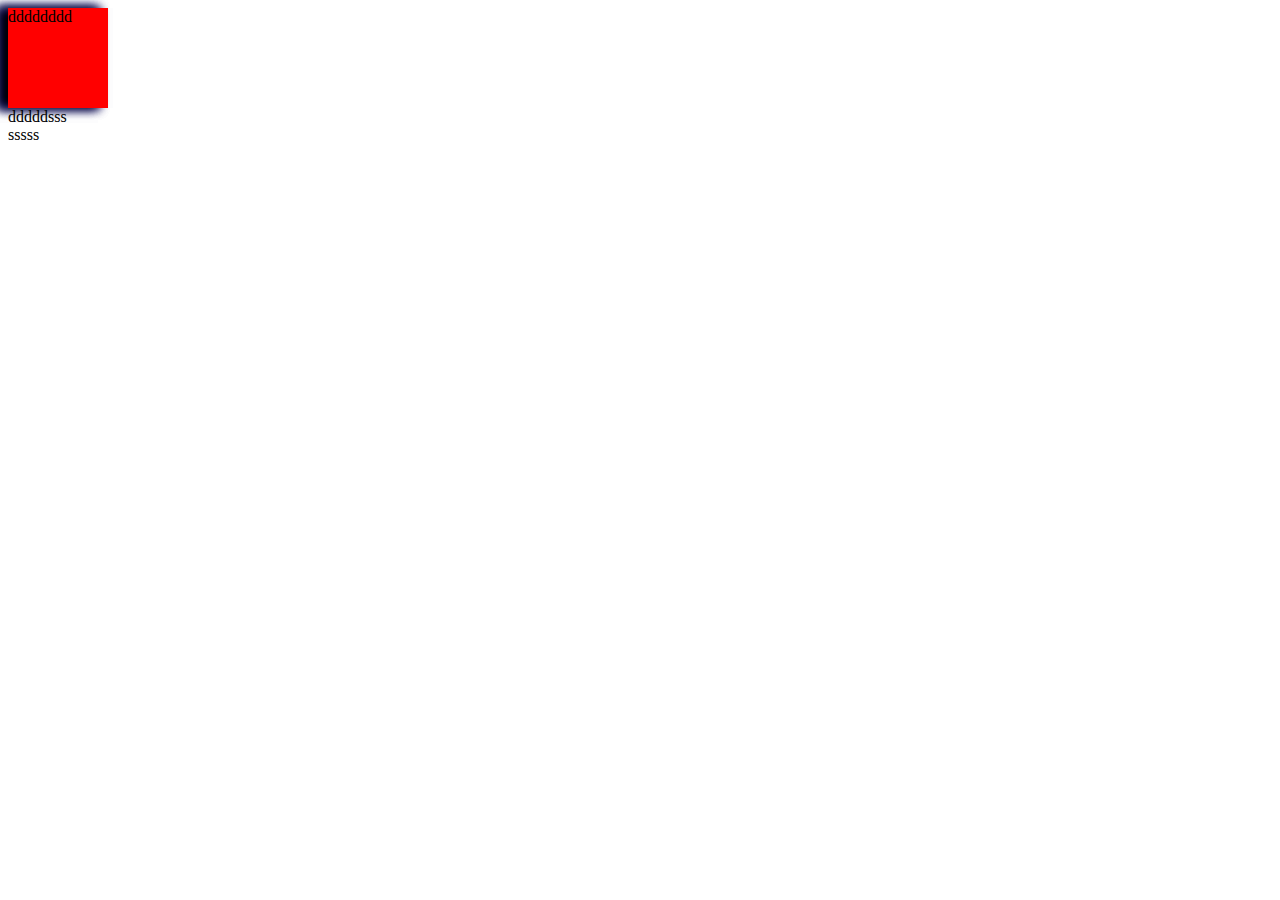
<file: 50/1/index.html>
<!DOCTYPE html>
<html lang="en">
<head>
	<meta charset="UTF-8">
	<title>Document</title>
	<style type="text/css">
     .dv{
     	width: 100px;
     	height: 100px;
     	background: red;
     	-webkit-box-shadow: -10px 0px 10px black,-10px 0px 10px blue,-10px 0px 10px yellow,-10px 0px 10px blue;
-moz-box-shadow: -10px 0px 10px black,-10px 0px 10px blue,-10px 0px 10px yellow,-10px 0px 10px blue;
box-shadow:  -10px 0px 10px black,-10px 0px 10px blue,-10px 0px 10px yellow,-10px 0px 10px blue;
     }
	</style>
</head>
<body>
	<div class="dv">dddddddd</div>
	<div></div>
	<div></div>
	<div>dddddsss</div>
	<div>sssss</div>
</body>
</html>
</file>
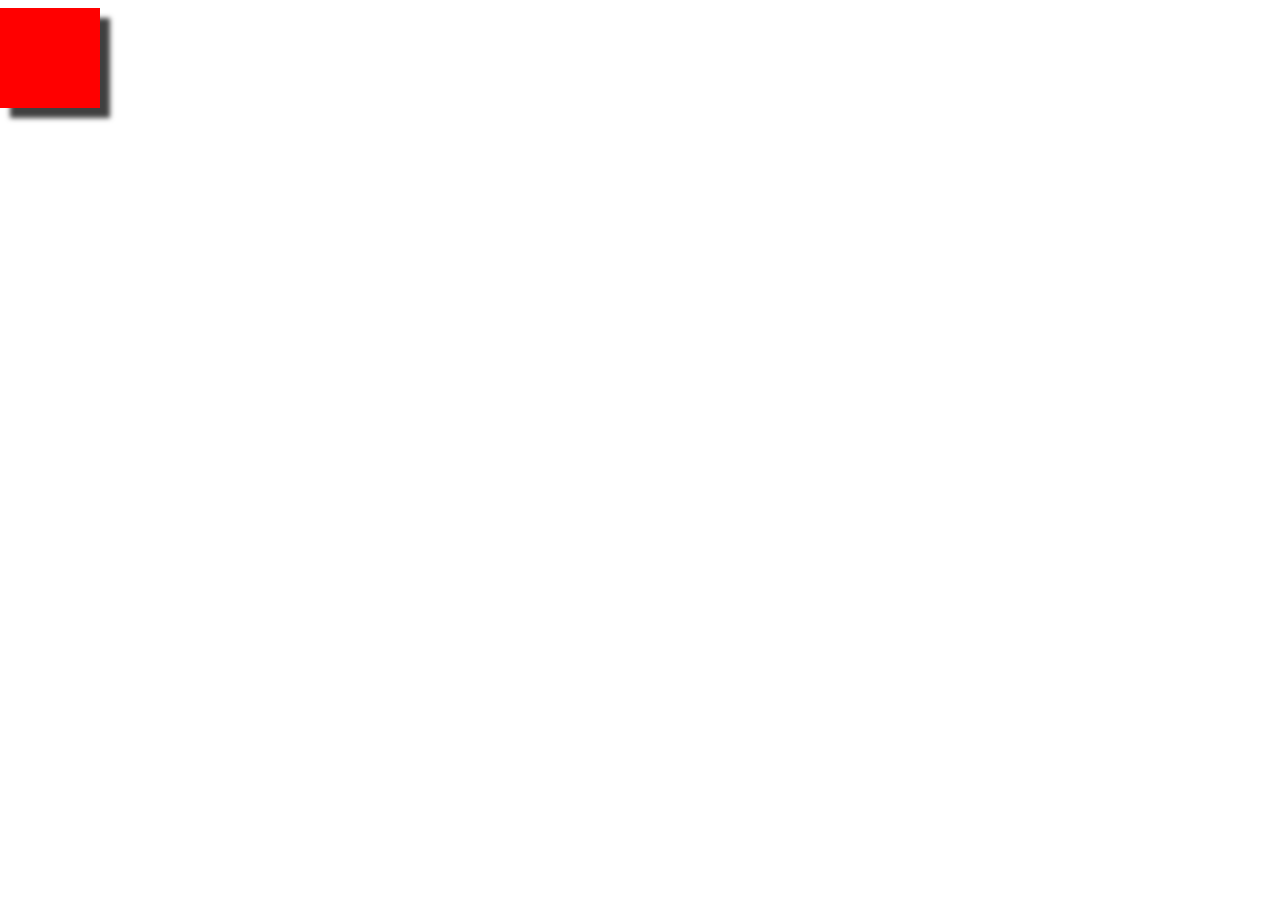
<file: 50/2/index.html>
<!DOCTYPE html>
<html lang="en">
<head>
	<meta charset="UTF-8">
	<title>Document</title>
	<style type="text/css">
	 #wo{
	 	width: 100px;
	 	height: 100px;
	 	background: red;
	    transition:2s all 2s ease;
        -moz-transition:2s all 2s ease; /* Firefox 4 */
        -webkit-transition:2s all 2s ease; /* Safari 和 Chrome */
        -o-transition: 2s all 2s ease; /* Opera */
	 	left:0%;
	 	position: absolute;
	 	-webkit-box-shadow: 10px 10px 5px 0px rgba(0,0,0,0.75);
-moz-box-shadow: 10px 10px 5px 0px rgba(0,0,0,0.75);
box-shadow: 10px 10px 5px 0px rgba(0,0,0,0.75);
	 }
 #wo:hover{
	 	width: 300px;
	 	height: 300px;
	 	background: red;
	 	transition:2s all 2s ease;
        -moz-transition:2s all 2s ease; /* Firefox 4 */
        -webkit-transition:2s all 2s ease; /* Safari 和 Chrome */
        -o-transition: 2s all 2s ease; /* Opera */
	 	position: absolute;
	 	left: 5%;
	 	-webkit-box-shadow: 30px 40px 20px 20px rgba(30,50,70,90.75);
-moz-box-shadow:  30px 40px 20px 20px rgba(30,50,70,90.75);
box-shadow:  30px 40px 20px 20px rgba(30,50,70,90.75);
	 }

	</style>
</head>
<body>
	
</body>
</html>

</head>
<body>
	<div id="wo"></div>
</body>
</html>
</file>
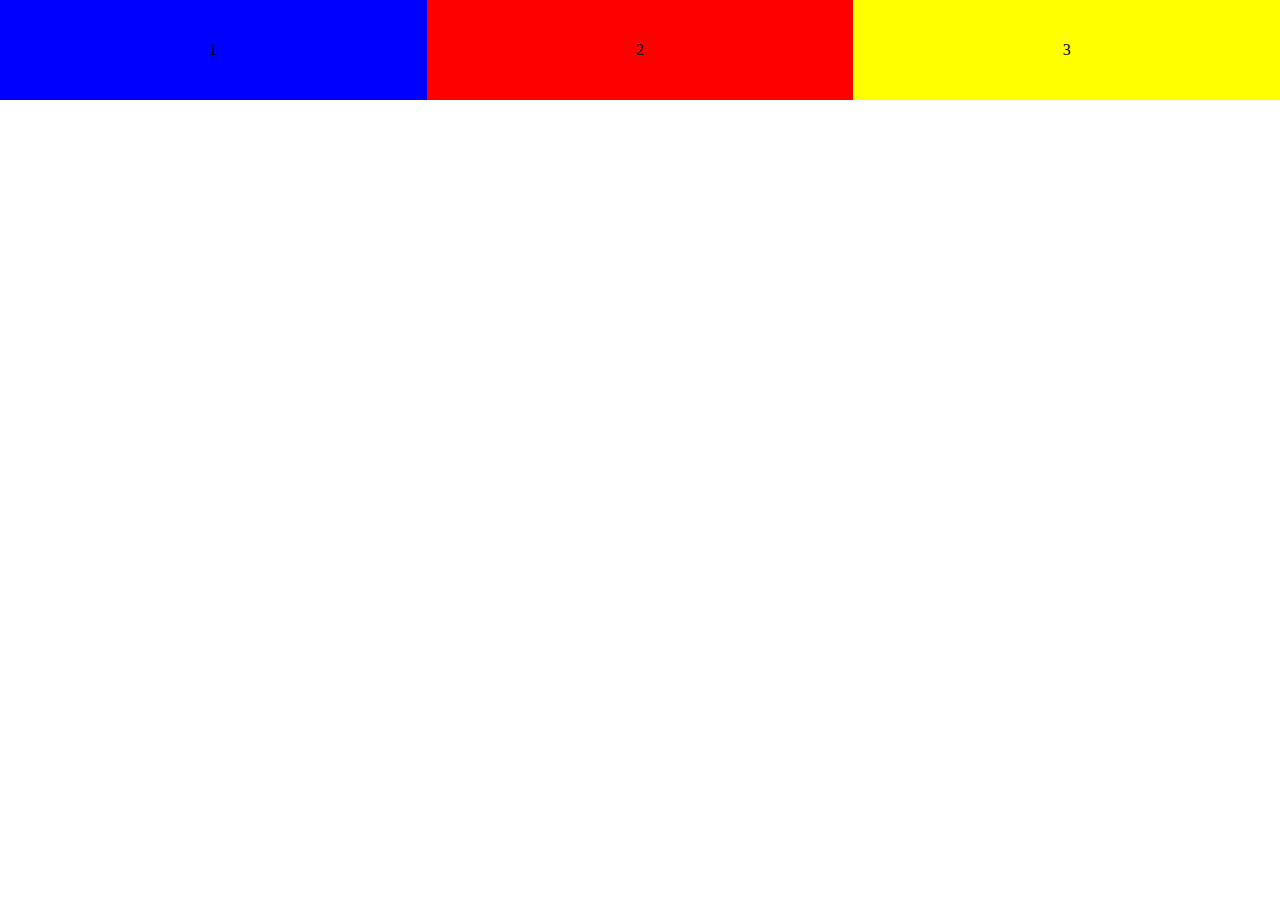
<file: 50/6/index.html>
<!DOCTYPE html>
<html lang="en">
<head>
	<meta charset="UTF-8" name="viewport" content="width=device-width,inital-scale=1.0,maximum-scale=1.0" >
	<title>Document</title>
	<style type="text/css">

	*{
		margin: 0;
		padding: 0;
	}

     ul{
     	list-style: none;
     }
     
   
     
     .blue{
     	width: 100%;
     	height: 100px;
     	background: blue;
     	text-align: center;
     	line-height: 100px;

     }
      .red{
     		width: 100%;
     	height: 100px;
     	background: red;
     	text-align: center;
     	line-height: 100px;

     	
     }
      .yellow{
     	width: 100%;
     	height: 100px;
     	background: yellow;
     	text-align: center;
     	line-height: 100px;

     	
     }

@media(min-width:500px){
	.clearfix{
     	content: "";
     	display: table;
     	clear: both;
     }
       .red{
     	width: 50%;
     	height: 100px;
     	background: blue;
     	text-align: center;
     	line-height: 100px;
     	float: left;

     }
      .yellow{
     		width: 50%;
     	height: 100px;
     	background: red;
     	text-align: center;
     	line-height: 100px;
         	float: left;
     	
     }
      .blue{
     		width: 100%;
     	height: 100px;
     	background: yellow;
     	text-align: center;
     	line-height: 100px;
     
     }
       
      }
      @media(min-width:800px){
       
       .clearfix{
       	clear: none;
     }
       .red{
     	width: 33.33333%;
     	height: 100px;
     	background: blue;
     	text-align: center;
     	line-height: 100px;
     	float: left;

     }
      .yellow{
     		width: 33.3333%;
     	height: 100px;
     	background: red;
     	text-align: center;
     	line-height: 100px;
         	float: left;
     	
     }
      .blue{
     		width: 33.3333%;
     	height: 100px;
     	background: yellow;
     	text-align: center;
     	line-height: 100px;
     float: left;
     }
       
      }
	</style>
</head>
<body>
<div class="box">
	<ul>
		<li class="red ">1</li>
		<li class="yellow ">2</li>
		<li class="blue  clearfix">3</li>
	</ul>
</div>
</body>
</html>
</file>
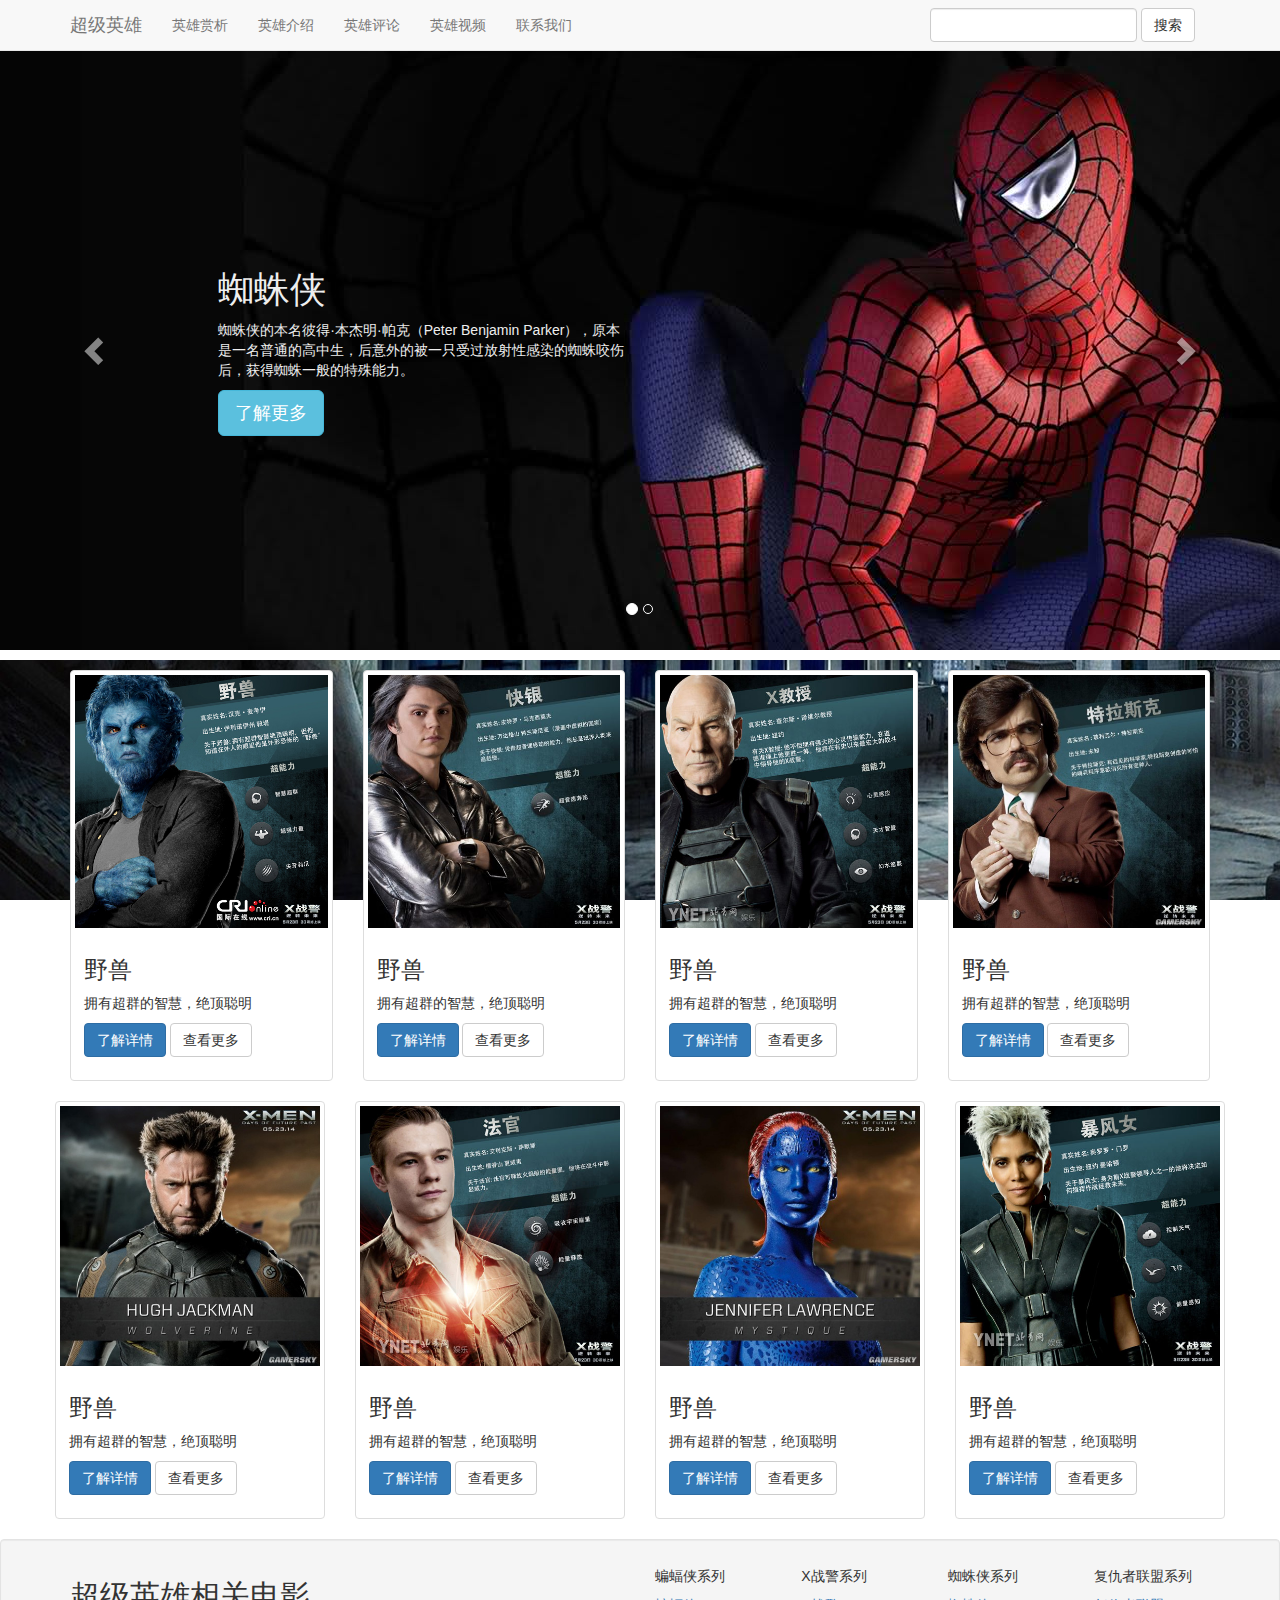
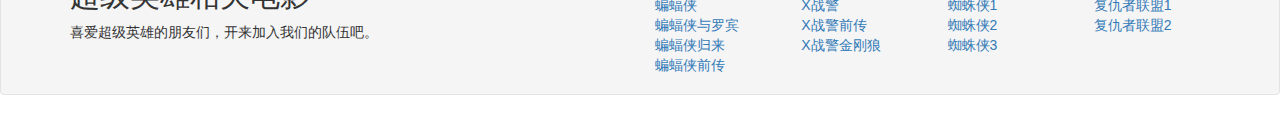
<file: 50/9/index.html>
<!DOCTYPE html>
<html lang="en">
<head>
	<meta charset="UTF-8">
	<title>Document</title>

	<html xmlns="http://www.w3.org/1999/xhtml">
<head>
<meta http-equiv="Content-Type" content="text/html; charset=utf-8" />
<title>无标题文档</title>
<link rel="stylesheet" href="css/bootstrap.min.css" />
<link rel="stylesheet" href="css/css/index.css" />
</head>

<body data-spy="scroll">
<div id="header">
 <div class="navbar navbar-default navbar-fixed-top">
    	<div class="container">
        	<div class="navbar-header">
            <button type="button" class="navbar-toggle collapsed" data-target="#list" data-toggle="collapse">
            	<span class="icon-bar"></span>
                <span class="icon-bar"></span>
                <span class="icon-bar"></span>
            </button>
            	<a class="navbar-brand" href="#">超级英雄</a>
            </div>
            <div class=" collapse navbar-collapse" id="list">
            <ul class="nav navbar-nav">
            	<li><a href="#banner">英雄赏析</a></li>
                <li><a href="#content">英雄简介</a></li>
                <li><a href="#footer">英雄视频</a></li>
                <li><a href="#banner">英雄图片</a></li>
                <li><a href="#banner">联系我们</a></li>
            </ul>
            <form class="navbar-form pull-right">
            <input type="text" class="form-control" />
            <input type="button" class="btn btn-default" value="搜索" />
            </form>
        </div>
      </div>
    </div>
  </div>
    <!--banner start-->
<body data-spy="scroll">
<div id="header">
  <div class="navbar navbar-default navbar-fixed-top">
    <div class="container"> 
      <div class="navbar-header">
        <button type="button" class="navbar-toggle collapsed" data-toggle="collapse" data-target="#list">
          <span class="icon-bar"></span>
          <span class="icon-bar"></span>
          <span class="icon-bar"></span>
        </button>
        <a class="navbar-brand" href="#">超级英雄</a> 
      </div>
      <div class="collapse navbar-collapse" id="list">
        <ul class="nav navbar-nav">
          <li><a href="#banner">英雄赏析</a></li>
          <li><a href="#content">英雄介绍</a></li>
          <li><a href="#footer">英雄评论</a></li>
          <li><a href="#">英雄视频</a></li>
          <li><a href="#">联系我们</a></li>
        </ul>
        <form class="navbar-form pull-right">
          <input type="text" class=" form-control">
          <input type="button" class="btn btn-default" value="搜索">
        </form>
      </div>
    </div>
  </div>
</div>


<div id="banner">
  <div id="carousel-example-generic" class="carousel slide">
    <ol class="carousel-indicators">
      <li data-target="#carousel-example-generic" data-slide-to="0" class="active"></li>
      <li data-target="#carousel-example-generic" data-slide-to="1"></li>
    </ol>
    <div class="carousel-inner" role="listbox">
      <div class="item active">
        <div id="banner1" class="row">
          <div class="desc col-md-4 col-md-offset-2">
            <h1>蜘蛛侠</h1>
            <p>蜘蛛侠的本名彼得·本杰明·帕克（Peter Benjamin Parker），原本是一名普通的高中生，后意外的被一只受过放射性感染的蜘蛛咬伤后，获得蜘蛛一般的特殊能力。</p>
            <a class="btn btn-info btn-lg">了解更多</a> </div>
        </div>
      </div>
      <div class="item">
        <div id="banner2" class="row">
          <div class="desc col-md-4 col-md-offset-2">
            <h1>钢铁侠</h1>
            <p>工业家及发明家托尼·斯塔克遭阴谋绑架，被迫制造最致命的武器，身受重伤的他却暗中制造了一套高科技盔甲，保护自己逃生，从此变身“钢铁侠”保卫地球。</p>
            <a class="btn btn-info btn-lg">了解更多</a> </div>
        </div>
      </div>
    </div>
    <a class="left carousel-control" href="#carousel-example-generic" data-slide="prev"> <span class="glyphicon glyphicon-chevron-left"></span> </a> <a class="right carousel-control" href="#carousel-example-generic" data-slide="next"> <span class="glyphicon glyphicon-chevron-right"></span> </a> </div>
</div>

<div id="content">
	<div class="container">
		<div class="row">
        	<div class="col-md-3">
        		<div class="thumbnail"><img src="img/thumbnail1.jpg" />
            	<div class="caption">
                	 <h3>野兽</h3>
                     <p>拥有超群的智慧，绝顶聪明</p>
                     <p><a href="#" class="btn btn-primary" role="button">了解详情</a> <a href="#" class="btn btn-default" role="button">查看更多</a></p>
                </div>
            </div>
        	</div>
            <div class="col-md-3">
        		<div class="thumbnail"><img src="img/thumbnail2.jpg" />
            	<div class="caption">
                	 <h3>野兽</h3>
                     <p>拥有超群的智慧，绝顶聪明</p>
                     <p><a href="#" class="btn btn-primary" role="button">了解详情</a> <a href="#" class="btn btn-default" role="button">查看更多</a></p>
                </div>
            </div>
        	</div>
            <div class="col-md-3">
        		<div class="thumbnail"><img src="img/thumbnail3.jpg" />
            	<div class="caption">
                	 <h3>野兽</h3>
                     <p>拥有超群的智慧，绝顶聪明</p>
                     <p><a href="#" class="btn btn-primary" role="button">了解详情</a> <a href="#" class="btn btn-default" role="button">查看更多</a></p>
                </div>
            </div>
        	</div>
            <div class="col-md-3">
        		<div class="thumbnail"><img src="img/thumbnail4.jpg" />
            	<div class="caption">
                	 <h3>野兽</h3>
                     <p>拥有超群的智慧，绝顶聪明</p>
                     <p><a href="#" class="btn btn-primary" role="button">了解详情</a> <a href="#" class="btn btn-default" role="button">查看更多</a></p>
                </div>
            </div>
        	</div>
        <div class="row">
        	<div class="col-md-3">
        		<div class="thumbnail"><img src="img/thumbnail5.jpg"/>
            	<div class="caption">
                	 <h3>野兽</h3>
                     <p>拥有超群的智慧，绝顶聪明</p>
                     <p><a href="#" class="btn btn-primary" role="button">了解详情</a> <a href="#" class="btn btn-default" role="button">查看更多</a></p>
                </div>
            </div>
        	</div>
            <div class="col-md-3">
        		<div class="thumbnail"><img src="img/thumbnail6.jpg" />
            	<div class="caption">
                	 <h3>野兽</h3>
                     <p>拥有超群的智慧，绝顶聪明</p>
                     <p><a href="#" class="btn btn-primary" role="button">了解详情</a> <a href="#" class="btn btn-default" role="button">查看更多</a></p>
                </div>
            </div>
        	</div>
            <div class="col-md-3">
        		<div class="thumbnail"><img src="img/thumbnail7.jpg" />
            	<div class="caption">
                	 <h3>野兽</h3>
                     <p>拥有超群的智慧，绝顶聪明</p>
                     <p><a href="#" class="btn btn-primary" role="button">了解详情</a> <a href="#" class="btn btn-default" role="button">查看更多</a></p>
                </div>
            </div>
        	</div>
            <div class="col-md-3">
        		<div class="thumbnail"><img src="img/thumbnail8.jpg"/>
            	<div class="caption">
                	 <h3>野兽</h3>
                     <p>拥有超群的智慧，绝顶聪明</p>
                     <p><a href="#" class="btn btn-primary" role="button">了解详情</a> <a href="#" class="btn btn-default" role="button">查看更多</a></p>
                </div>
            </div>
        	</div>
        </div>    
            
        </div>
	</div>
<div id="footer" class="well">
	<div class="container">
    	<div class="row">
           <div class="col-md-6">
             <h2>超级英雄相关电影</h2>
             <p>喜爱超级英雄的朋友们，开来加入我们的队伍吧。</p>
           </div>
           <div class="col-md-6">
           		<div class="row">
                	<div class="col-sm-3">
                    	<h5>蝙蝠侠系列</h5>
                         <ul>
                     	 <li><a>蝙蝠侠</a></li>
             			 <li><a>蝙蝠侠与罗宾</a></li>
             			 <li><a>蝙蝠侠归来</a></li>
             			 <li><a>蝙蝠侠前传</a></li>
           				 </ul>
                    </div>
                    <div class="col-sm-3">
                    	<h5>X战警系列</h5>
            <ul>
              <li><a>X战警</a></li>
              <li><a>X战警前传</a></li>
              <li><a>X战警金刚狼</a></li>
            </ul>
                    </div>
                    <div class="col-sm-3">
                    	<h5>蜘蛛侠系列</h5>
            <ul>
              <li><a>蜘蛛侠1</a></li>
              <li><a>蜘蛛侠2</a></li>
              <li><a>蜘蛛侠3</a></li>
            </ul>
                    </div>
                    <div class="col-sm-3">
                    	 <h5>复仇者联盟系列</h5>
            <ul>
              <li><a>复仇者联盟1</a></li>
              <li><a>复仇者联盟2</a></li>
            </ul>
                    </div>
                    
                    
                    
                </div>
           </div>
        </div>
    </div>
	
</div>




</div>
<script src="js/jquery-1.11.1.js"></script>
<script src="js/bootstrap.min.js"></script>
</body>
</html>
</file>
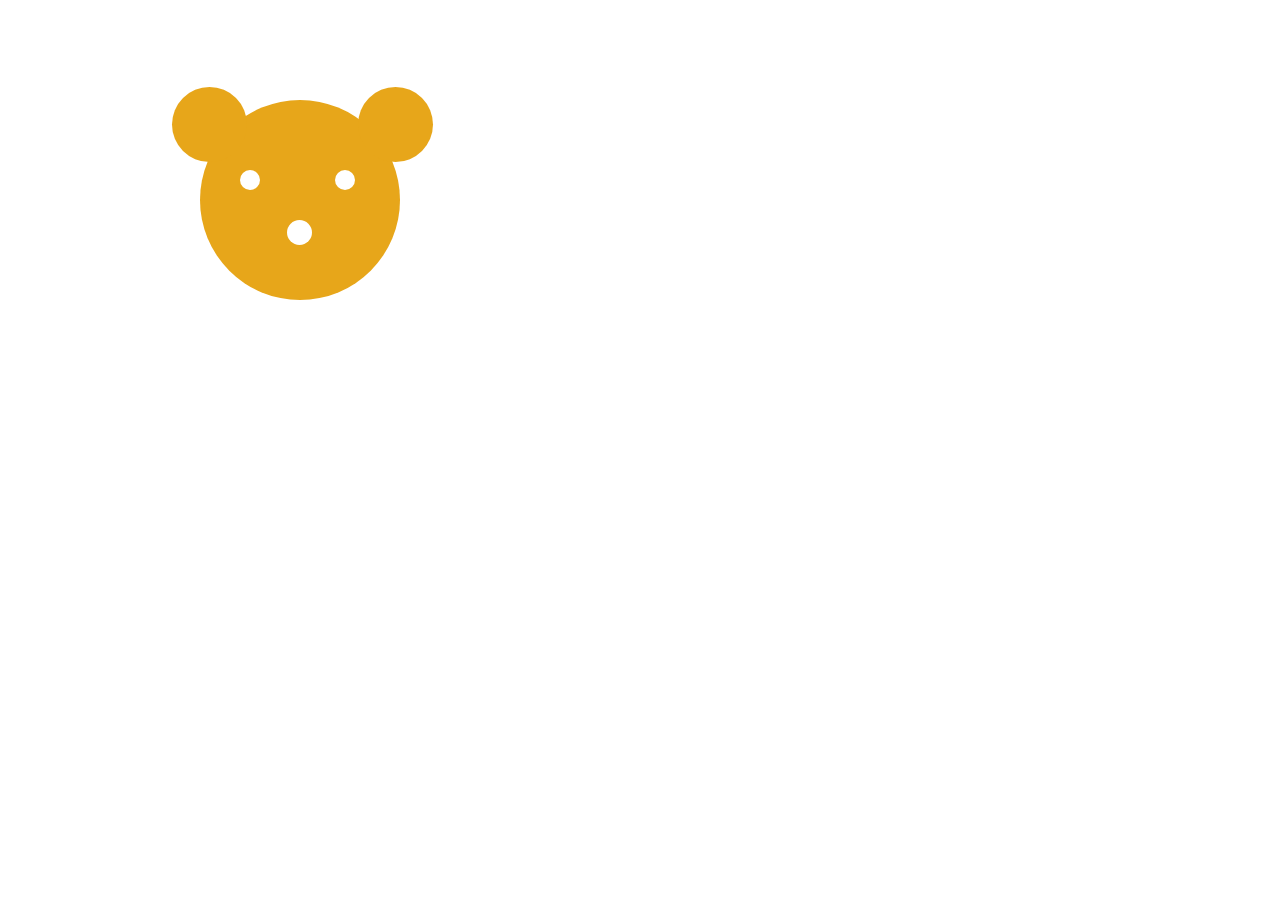
<file: 50/2/index1.html>
<!DOCTYPE html>
<html lang="en">
<head>
	<meta charset="UTF-8">
	<title>Document</title>
	<style type="text/css">
     *{margin: 0;padding: 0}
     #dv{
     	margin-left: 200px;
     	margin-top: 100px;
     }
     .big{
     	width: 200px;
     	height: 200px;
     	background-color: rgb(231, 166, 26);
     	border-radius: 200px 200px 200px 200px;
-moz-border-radius: 200px 200px 200px 200px;
-webkit-border-radius: 200px 200px 200px 200px;

     }
     .left,.right{
     	width: 75px;
     	height: 75px;
     	background-color: rgb(231, 166, 26);
     	border-radius: 200px 200px 200px 200px;
-moz-border-radius: 200px 200px 200px 200px;
-webkit-border-radius: 200px 200px 200px 200px;
position: absolute;
     }
     .left{
     	top:87px;
     	left:172px;
     }
     .right{
     	left:358px;
     	top:87px;
     }
     .left1,.right1{
     	width: 20px;
     	height: 20px;
     	background-color:white;
     	border-radius: 200px 200px 200px 200px;
-moz-border-radius: 200px 200px 200px 200px;
-webkit-border-radius: 200px 200px 200px 200px;
position: absolute;
z-index: 222
     }
     .left1{
     	top:170px;
     	left:240px;

     }
     .right1{
     	left:335px;
     	top:170px;
     }
     .bottom{
     	width: 25px;
     	height: 25px;
     	background-color:white;
     	border-radius: 200px 200px 200px 200px;
-moz-border-radius: 200px 200px 200px 200px;
-webkit-border-radius: 200px 200px 200px 200px;
position: absolute;
z-index: 222
     }
     .bottom{
     	top:220px;
     	left: 287px
     }
	</style>
</head>
<body>
	<div id="dv">
		<div class="left"></div>
		<div class="big"></div>
	    <div class="right"></div>
	    <div class="left1"></div>
	    <div class="right1"></div>
	    <div class="bottom"></div>
	</div>
</body>
</html>
</file>
<file: 50/9/css/css/index.css>
body{
	margin-top:50px;
}


#banner1 {
	background-image:url(../../img/banner.jpg);
	background-position: center 0;
	height: 600px;
}
.desc{
	margin-top:200px;
}
.desc h1,.desc p{color:#eeeeee}
#banner2 {
	background-image:url(../../img/big1.jpg);
	background-position: center 0;
	height: 600px;
}
.navbar {
	margin-bottom: 0px;
}
#content{
	margin-top:10px;
	padding-top:10px;
	background-image:url(../../img/banner4.jpg);
	background-attachment:fixed;
}
#footer ul{
	list-style:none;
	margin:0;
	padding:0;
}
</file>
